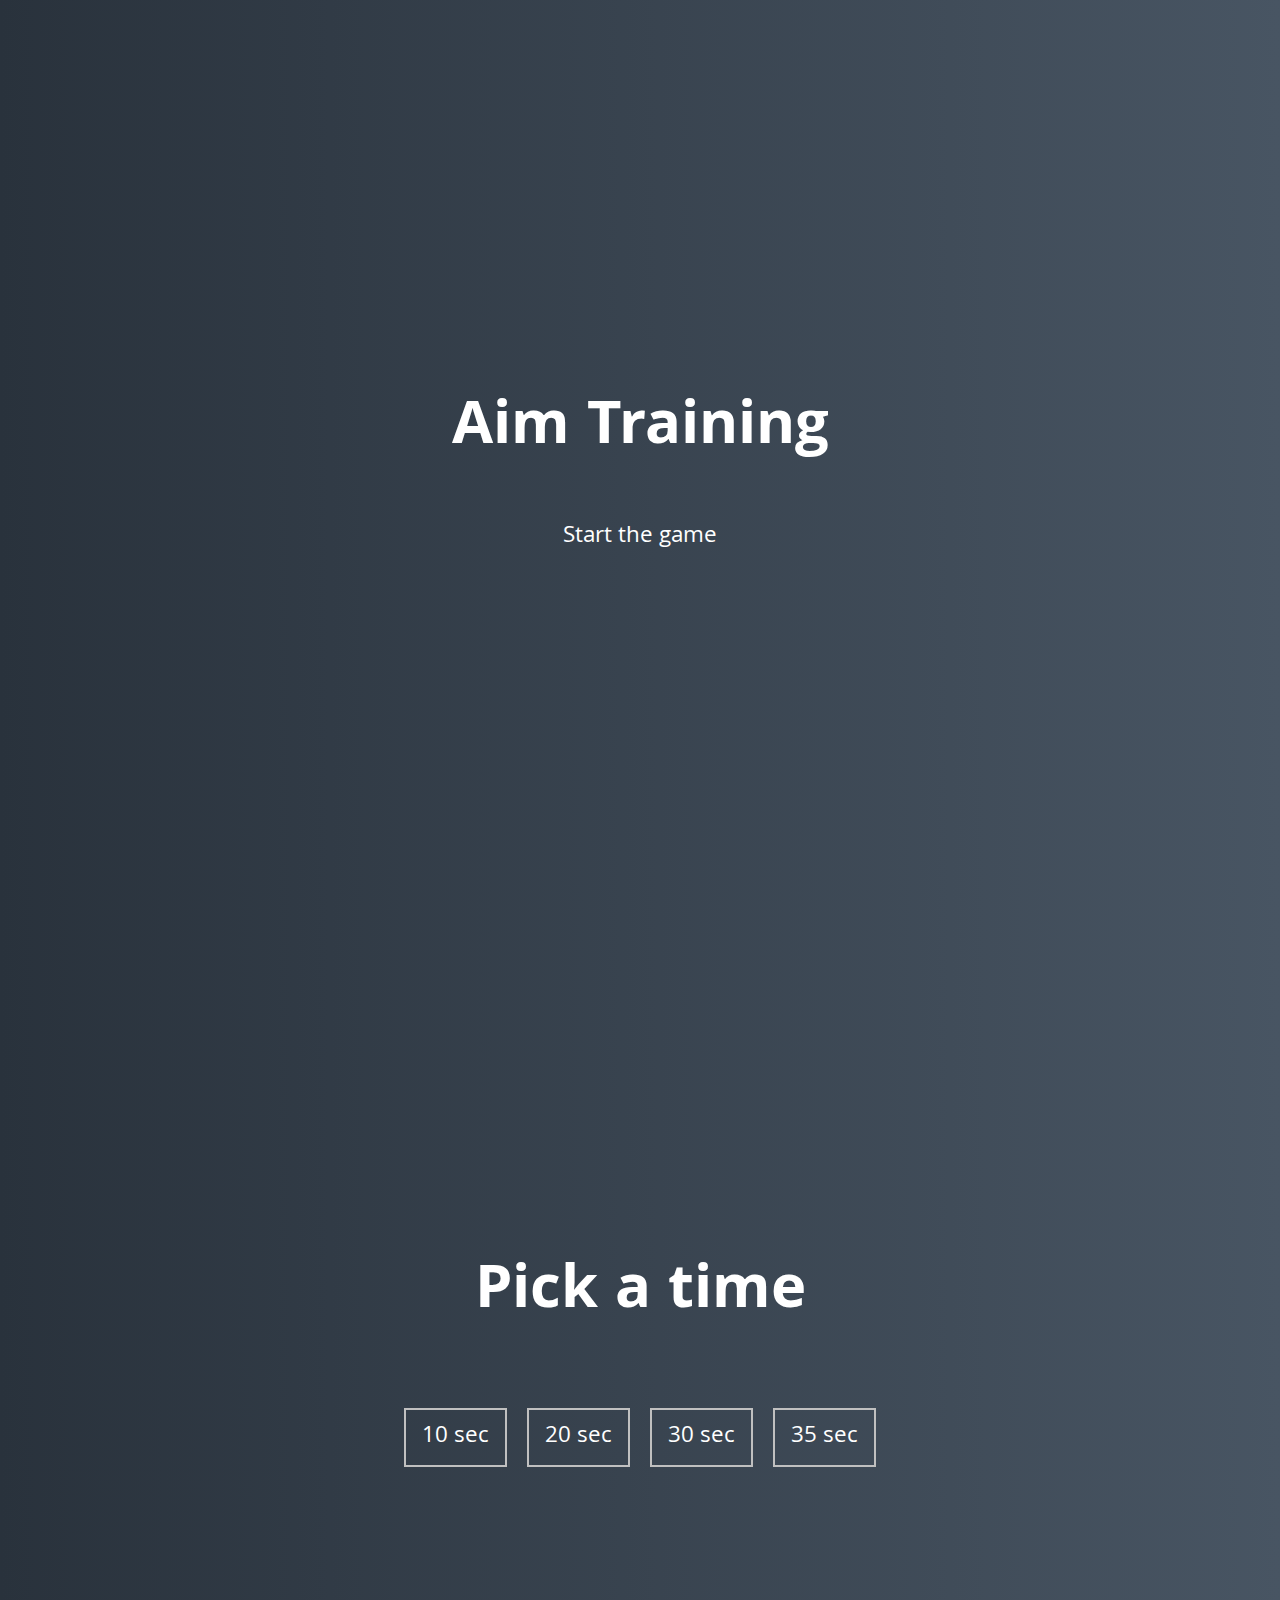
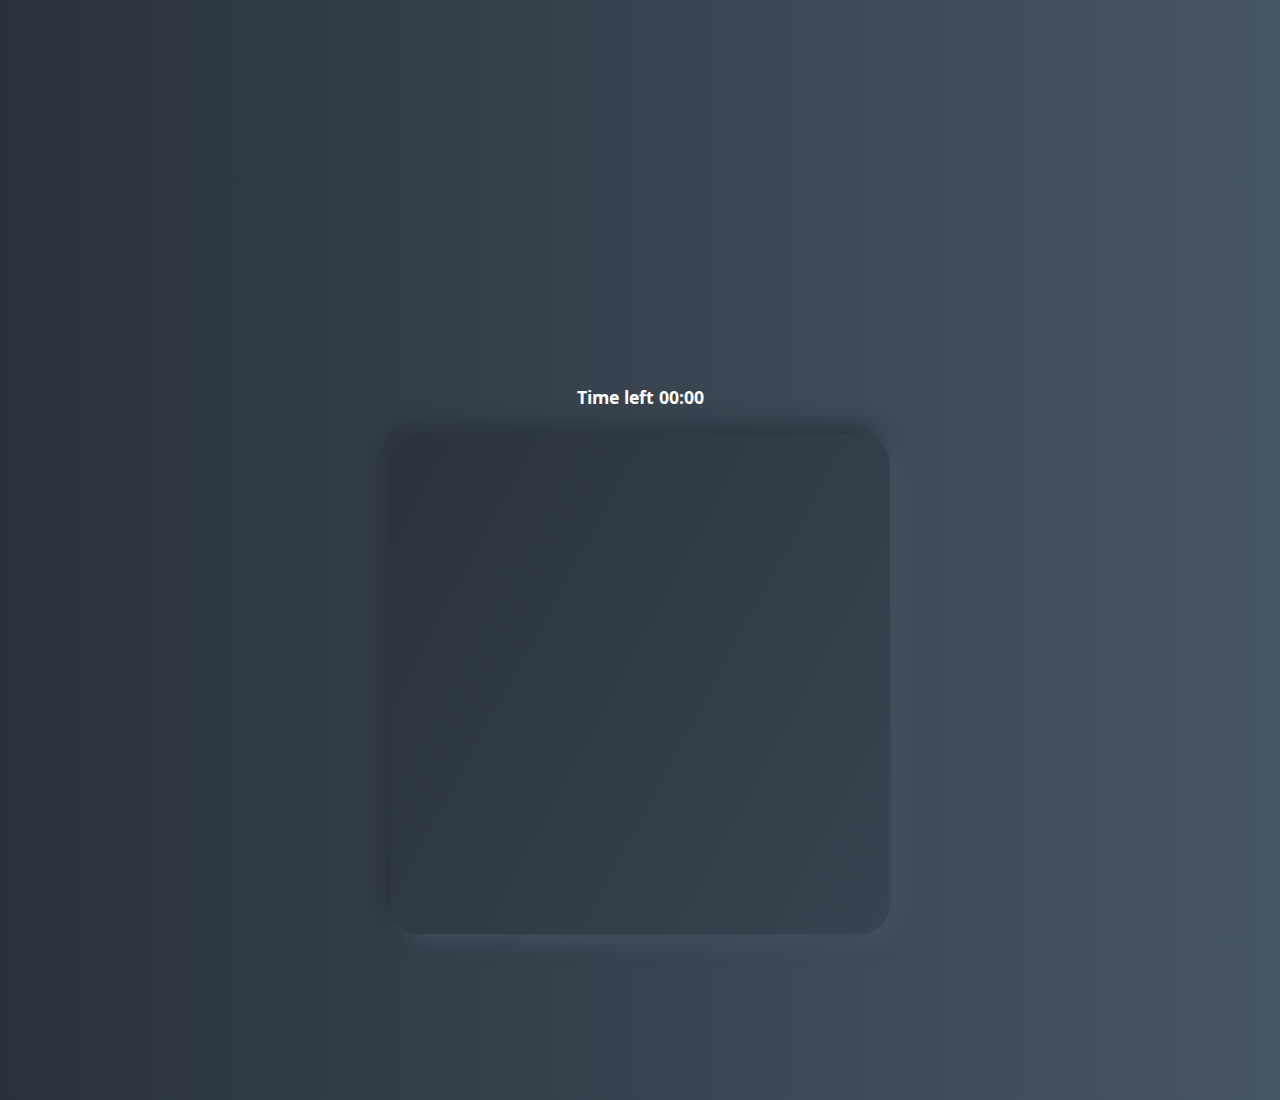
<file: Aim-game-sources/index.html>
<!DOCTYPE html>
<html lang="en">
  <head>
    <meta charset="UTF-8" />
    <meta name="viewport" content="width=device-width, initial-scale=1.0" />
    <link rel="stylesheet" href="styles.css" />
    <title>Aim Training</title>
  </head>
  <body>
    <div class="screen">
      <h1>Aim Training</h1>
      <a href="#" class="start" id="start">Start the game</a>
    </div>

    <div class="screen">
      <h1>Pick a time</h1>
      <ul class="time-list" id="time-list">
        <li>
          <button class="time-btn" data-time="10">
            10 sec
          </button>
        </li>
        <li>
          <button class="time-btn" data-time="20">
            20 sec
          </button>
        </li>
        <li>
          <button class="time-btn"
          data-time="30">
            30 sec
          </button>
        </li>
        <li>
          <button class="time-btn"
          data-time="35">
            35 sec
          </button>
        </li>
      </ul>
    </div>

    <div class="screen">
      <h3>Time left <span id="time">00:00</span></h3>
      <div class="board" id="board"></div>
    </div>
    <script src="app.js"></script>
  </body>
</html>
</file>
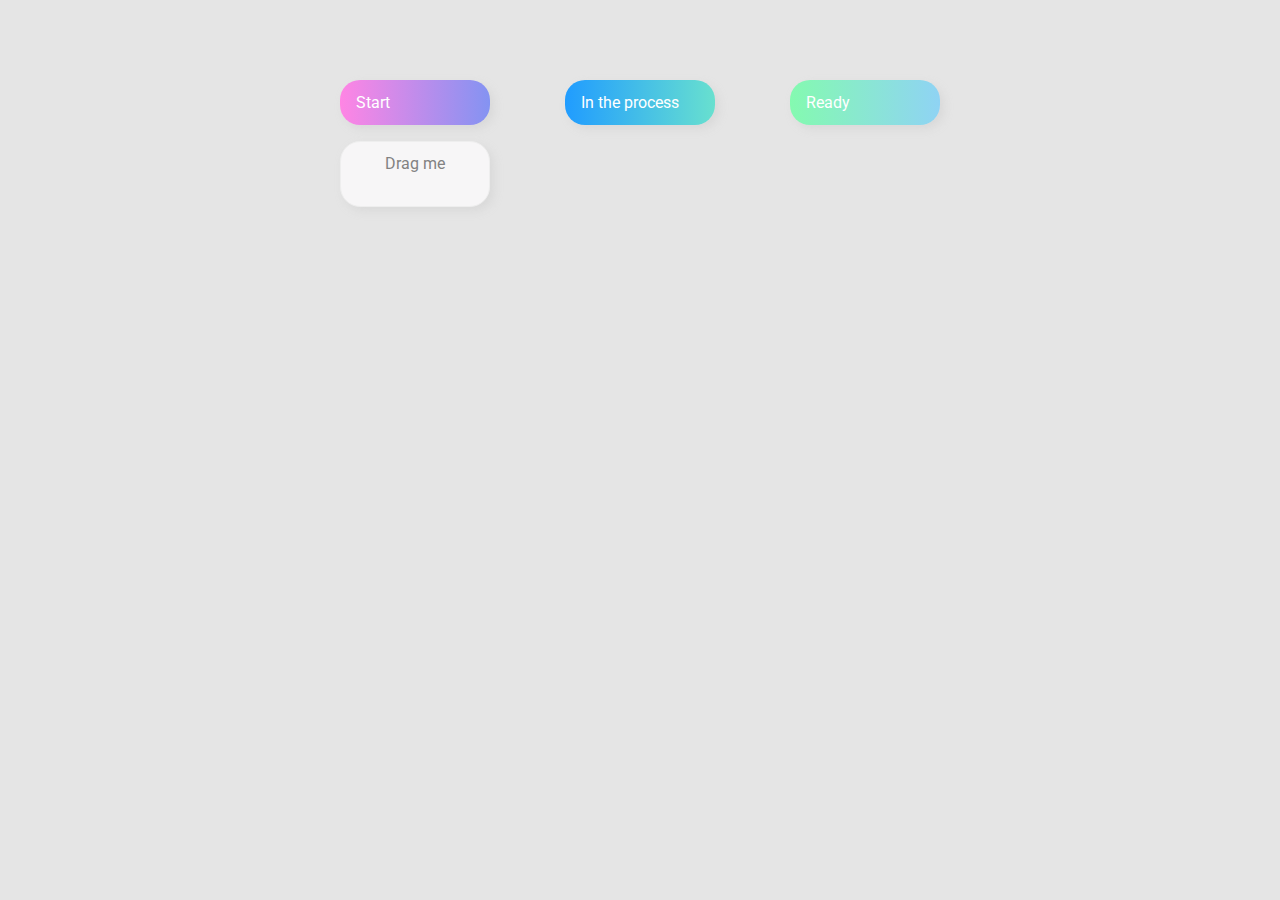
<file: Drag-n-drop/index.html>
<!DOCTYPE html>
<html lang="en">
  <head>
    <meta charset="UTF-8" />
    <meta name="viewport" content="width=device-width, initial-scale=1.0" />
    <link rel="stylesheet" href="styles.css" />
    <title>Drag & Drop</title>
  </head>
  <body>
    <div>
      <div class="row">
          <div class="col-header start">Start</div>
          <div class="col-header progress">In the process</div>
          <div class="col-header done">Ready</div>
      </div>

      <div class="row">
        <div class="placeholder">
          <div class="item" draggable="true">Drag me</div>
        </div>
        <div class="placeholder"></div>
        <div class="placeholder"></div>
      </div>
      
    </div>

    <script src="app.js"></script>
  </body>
</html>
</file>
<file: Aim-game-sources/styles.css>
@import url('https://fonts.googleapis.com/css?family=Khula&display=swap');

* {
  box-sizing: border-box;
}

body {
  color: #fff;
  font-family: 'Khula', sans-serif;
  height: 100vh;
  overflow: hidden;
  margin: 0;
  text-align: center;
}

a {
  color: #fff;
  text-decoration: none;
}

a:hover {
  color: #16D9E3;
}

.start {
  font-size: 1.5rem;
}

h1 {
  line-height: 1.4;
  font-size: 4rem;
}

.screen {
  display: flex;
  flex-direction: column;
  align-items: center;
  justify-content: center;
  height: 100vh;
  width: 100vw;
  transition: margin 0.5s ease-out;
  background: linear-gradient(90deg, #29323C 0%, #485563 100%);
}

.screen.up {
  margin-top: -100vh;
}

.time-list {
  display: flex;
  flex-wrap: wrap;
  justify-content: center;
  list-style: none;
  padding: 0;
}

.time-list li {
  margin: 10px;
}

.time-btn {
  background-color: transparent;
  border: 2px solid #C0C0C0;
  color: #fff;
  cursor: pointer;
  font-family: inherit;
  padding: .5rem 1rem;
  font-size: 1.5rem;
}

.time-btn:hover {
  border: 2px solid #16D9E3;
  color: #16D9E3;
}

.hide {
  opacity: 0;
}

.primary {
  color: #16D9E3;
}

.board {
  display: flex;
  justify-content: center;
  align-items: center;
  position: relative;
  width: 500px;
  height: 500px;
  background: linear-gradient(118.38deg, #29323C -4.6%, #485563 200.44%);
  box-shadow: -8px -8px 20px #2A333D, 10px 7px 20px #475462;
  border-radius: 30px;
  overflow: hidden;
}

.circle {
  background: linear-gradient(90deg, #16D9E3 0%, #30C7EC 47%, #46AEF7 100%);
  position: absolute;
  border-radius: 50%;
  cursor: pointer;
}
</file>
<file: Drag-n-drop/styles.css>
@import url('https://fonts.googleapis.com/css?family=Roboto&display=swap');

* {
  box-sizing: border-box;
}

body {
  font-family: 'Roboto', sans-serif;
  background-color: #e5e5e5;
  display: flex;
  padding-top: 5rem;
  justify-content: center;
  overflow: hidden;
  margin: 0;
}

.row {
  display: flex;
  width: 600px;
  justify-content: space-between;
  margin-bottom: 1rem;
}

.col-header {
  width: 150px;
  box-shadow: 4px 4px 9px rgba(198, 198, 198, 0.36);
  border-radius: 20px;
  padding: 0.8rem 1rem;
  color: #fff;
}

.item {
  width: 150px;
  height: 66px;
  border: 1px solid #eee;
  box-shadow: 4px 4px 9px rgba(198, 198, 198, 0.36);
  border-radius: 20px;
  background: #f7f6f7;
  padding: 0.8rem 1rem;
  color: #828282;
  text-align: center;
  cursor: grab;
}

.item:active {
  cursor: grabbing;
}

.placeholder {
  width: 150px;
  height: 66px;
}

.start {
  background: linear-gradient(90deg, #ff85e4 0%, #229efd 179.25%);
}

.progress {
  background: linear-gradient(90deg, #209cff 0%, #68e0cf 100%);
}

.done {
  background: linear-gradient(90deg, #84fab0 0%, #8fd3f4 100%);
}

.hold {
  background: radial-gradient(at top, #FEFFFF, #A7CECC);
  border: 4px solid orange;
  font-weight: bold;
  color: #000;
}

.hide {
  display: none;
}

.hovered {
  background: seashell;
  border-radius: 20px;
}
</file>
